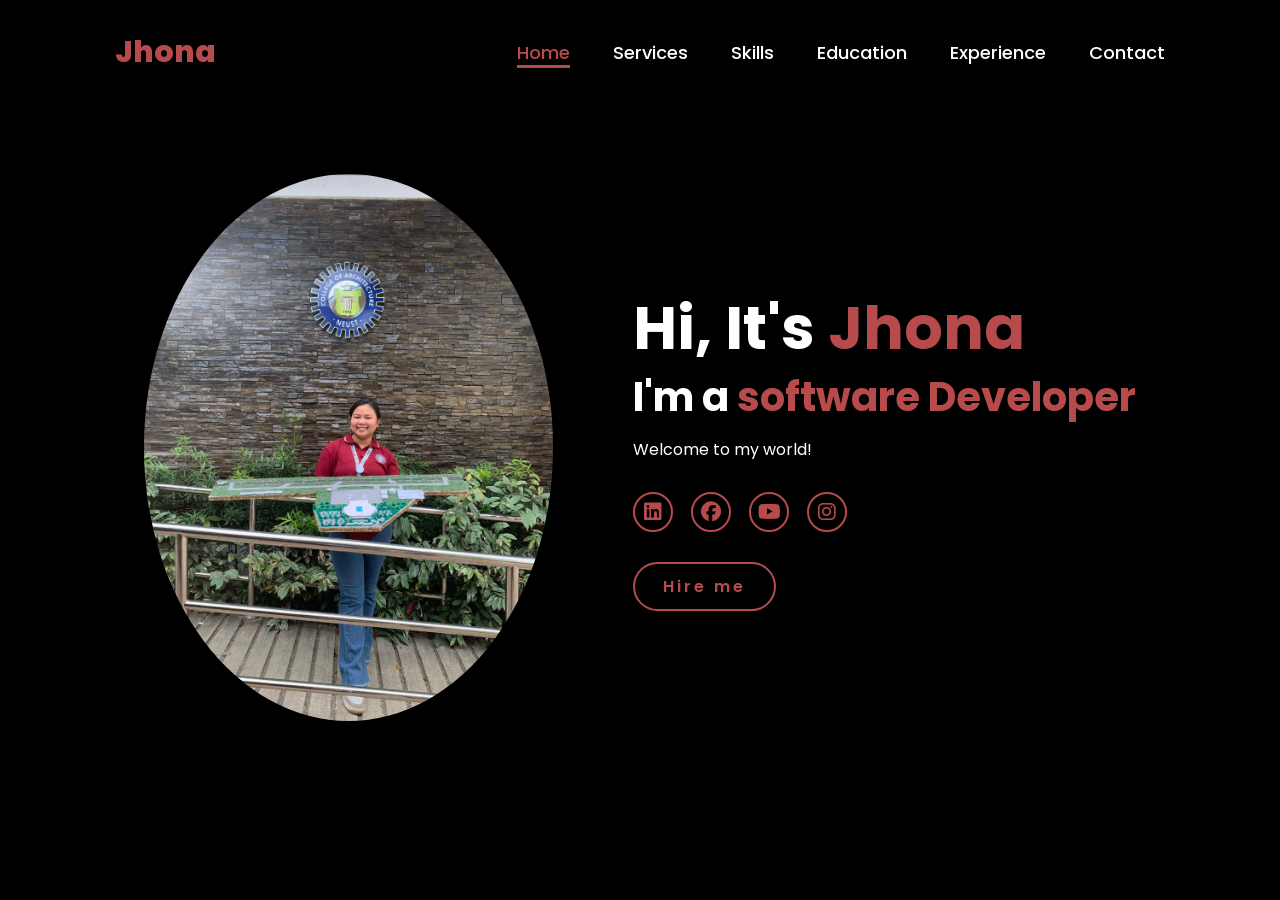
<file: KITTY CARDS/index.html>
<!DOCTYPE html>
<html lang+"en">

<head>
    <meta charset="UTF-8">
    <meta name="viewport" content="width=device-width, initial-scale=1.0">
    <link rel="stylesheet" href="https://cdnjs.cloudflare.com/ajax/libs/font-awesome/6.5.2/css/all.min.css">
    <link rel="stylesheet" href="style.css">
    <title>Portfolio Website</title>
</head>
<body>
    <header>
        <a href="#" class="logo">Jhona</a>

        <nav>
            <a href="#" class="active"> Home</a>
            <a href="services.html" >Services</a>
            <a href="Skills.html" >Skills</a>
            <a href="Education.html" >Education</a>
            <a href="Experience.html" >Experience</a>
            <a href="#" >Contact</a>
        </nav>
    </header>
    <section class="home">
        <div class="home-img">
            <img src="image.jpg" alt="">
        </div>
        <div class="home-content">
            <h1>Hi, It's <span>Jhona</span></h1>
            <h3 class="typing-text">I'm a <span></span></h3>
            <p> Welcome to my world!</p>
            <div class="social-icons">
                <a href="https://www.linkedin.com/in/jhonary-ardales-a459b4250/"><i class="fa-brands fa-linkedin"></i></a>
                <a href="https://www.facebook.com/Mountiiisan"><i class="fa-brands fa-facebook"></i></a>
                <a href="https://www.youtube.com/@fishballGaming_0"><i class="fa-brands fa-youtube"></i></a>
                <a href="https://www.instagram.com/arjjunii_/"><i class="fa-brands fa-instagram"></i></a>
            </div>
            <a href="#" class="btn">Hire me</a>
        </div>
    </section>
</body>
</html>
</file>
<file: KITTY CARDS/style.css>
@import url('https://fonts.googleapis.com/css2?family=Poppins:wght@100;200;300;400;500;600&display=swap');

*{
    margin: 0;
    padding: 0;
    box-sizing: border-box;
    text-decoration: none;
    border: none;
    outline: none;
    font-family: 'Poppins', sans-serif;
}

html{
    font-size: 62.5%;
}

body{
    width: 100%;
    height: 100vh;
    overflow-x: hidden;
    background-color: black;
    color: white;
}

header{
    margin-top: 20px;
    position: fixed;
    top: 0;
    left: 0;
    width: 100%;
    padding: 1rem 9%;
    background-color: transparent;
    filter: drop-shadow(10px);
    display: flex;
    justify-content: space-between;
    align-items: center;
    z-index: 100;
}

.logo{
    font-size: 3rem;
    color: #b74b4b;
    font-weight: 800;
    cursor: pointer;
    transition: 0.5s ease;
}

.logo:hover{
    transform: scale(1.1);
}

nav a{
    font-size: 1.8rem;
    color: white;
    margin-left: 4rem;
    font-weight: 500;
    transition: 0.3s ease;
    border-bottom: 3px solid transparent;
}

nav a:hover,
nav a.active{
    color: #b74b4b;
    border-bottom: 3px solid #b74b4b;
}

@media(max-width:995px){
    nav{
        position: absolute;
        display: none;
        top: 0;
        right: 0;
        width: 40%;
        border-left: 3px solid #b74b4b;
        border-bottom: 3px solid #b74b4b;
        border-bottom-left-radius: 2rem;
        padding: 1rem solid;
        background-color: #161616;
        border-top: 0.1rem solid rgba(0,0,0,0.1);
    }

    nav.active{
        display: block;
    }

    nav a{
        display: block;
        font-size: 2rem;
        margin: 3rem 0;
    }

    nav a:hover,
    nav a.active{
        padding: 1rem;
        border-radius: 0.5rem;
        border-bottom: 0.5rem solid #b74b4b;
    }
}

section{
    min-height: 100vh;
    padding: 5rem 9% 5rem;
}

.home{
    display: flex;
    justify-content: center;
    align-items: center;
    gap: 8rem;
    background-color: black;
}

.home .home-content h1{
    font-size: 6rem;
    font-weight: 700;
    line-height: 1.3;
}

span{
    color: #b74b4b;
}

.home-content h3{
    font-size: 4rem;
    margin-bottom: 1rem;
    font-weight: 700;
}

.home-content p{
    font-size: 1.6rem;
}

.home-img{
    border-radius: 50%;
}

.home-img img{
    position: relative;
    width: 32vw;
    border-radius: 50%;
    box-shadow: 0 0 25px solid #b74b4b;
    cursor: pointer;
    transition: 0.2s linear;
}

.home-img img:hover{
    font-size: 1.8rem;
    font-weight: 500;
}

.social-icons a{
    display: inline-flex;
    justify-content: center;
    align-items: center;
    width: 4rem;
    height: 4rem;
    background-color: transparent;
    border: 0.2rem solid #b74b4b;
    font-size: 2rem;
    border-radius: 50%;
    margin: 3rem 1.5rem 3rem 0;
    transition: 0.3s ease;
    color: #b74b4b;
}

.social-icons a:hover{
    color: black;
    transform: scale(1.3) translateY(-5px);
    background-color: #b74b4b;
    box-shadow: 0  0 25px #b74b4b;
}

.btn{
    display: inline-block;
    padding: 1rem 2.8rem;
    background-color: black;
    border-radius: 4rem;
    font-size: 1.6rem;
    color: #b74b4b;
    letter-spacing: 0.3rem;
    font-weight: 600;
    border: 2px solid #b74b4b;
    transition: 0.3s ease;
    cursor: pointer;
}

.btn:hover{
    transform: scale3d(1.03);
    background-color: #b74b4b;
    color: black;
    box-shadow: 0 0 25px #b74b4b;
}

.typing-text{
    font-size: 34px;
    font-weight: 600;
    min-width: 280px;
}

.typing-text span{
    position: relative;
}

.typing-text span::before{
    content: "software Developer";
    color: #b74b4b;
    animation: words 20s infinite;
}

.typing-text span::after{
    content: "";
    background-color: black;
    position: absolute;
    width: calc(100% + 8px);
    height: 100%;
    border-left: 3px solid black;
    right: -8;
    animation: cursor 0.6s infinite;
}

@keyframes cursor{
    to{
        border-left: 3px solid #b74b4b;
    }
}

@keyframes words{
    0%, 20%{
        content: "3D Modeler";
    }
    21%, 40%{
        content: "Freelancer";
    }
    41%, 60%{
        content: "Designer";
    }
    61%, 80%{
        content: "Youtuber";
    }
    81%, 100%{
        content: "Streamer";
    }
}

@media (max-width: 1000px){
    .home{
        gap: 4rem;
    }
}

@media(max-width:995px){
    .home{
        flex-direction: column;
        margin: 5rem 4rem;
    }

    .home .home-content h3{
        font-size: 2.5rem;
    }

    .home-content h1{
        font-size: 5rem;
    }

    .home-img img{
        width: 70vw;
        margin-top: 4rem;
    }
}
</file>
